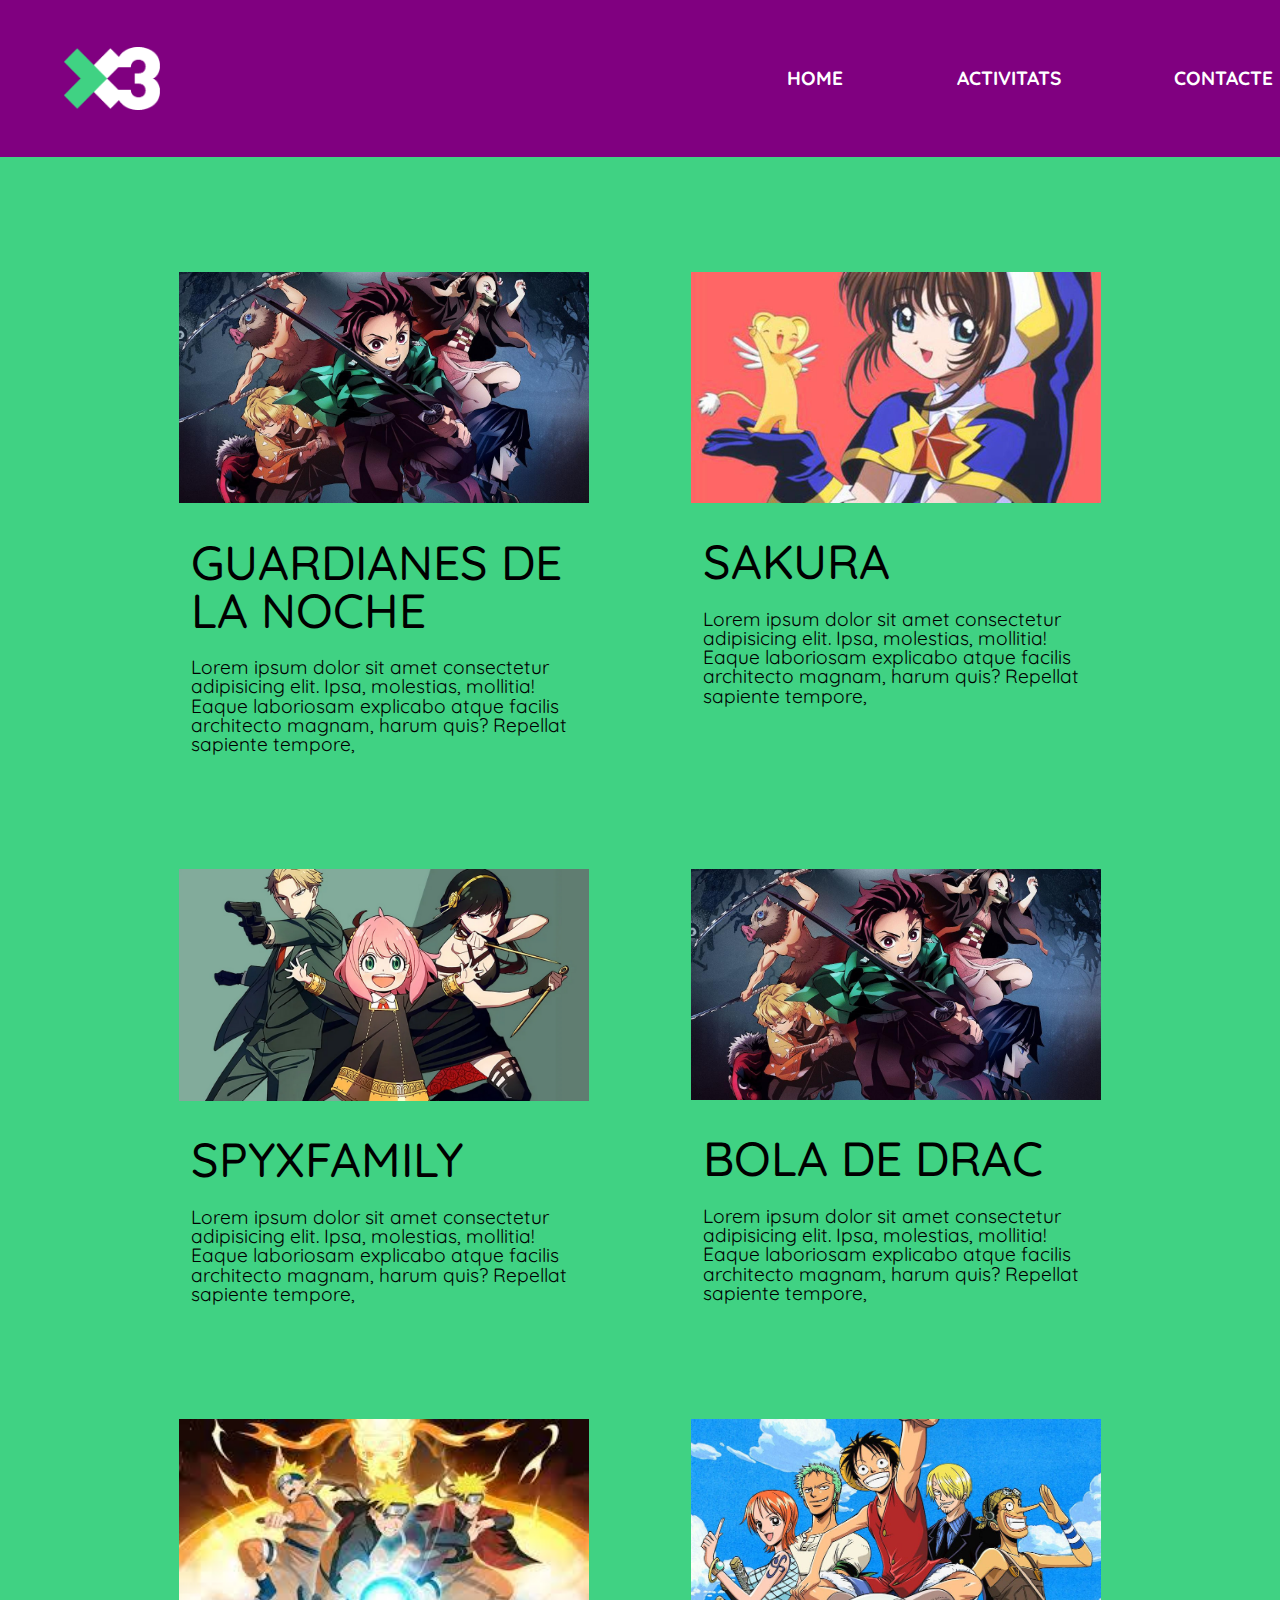
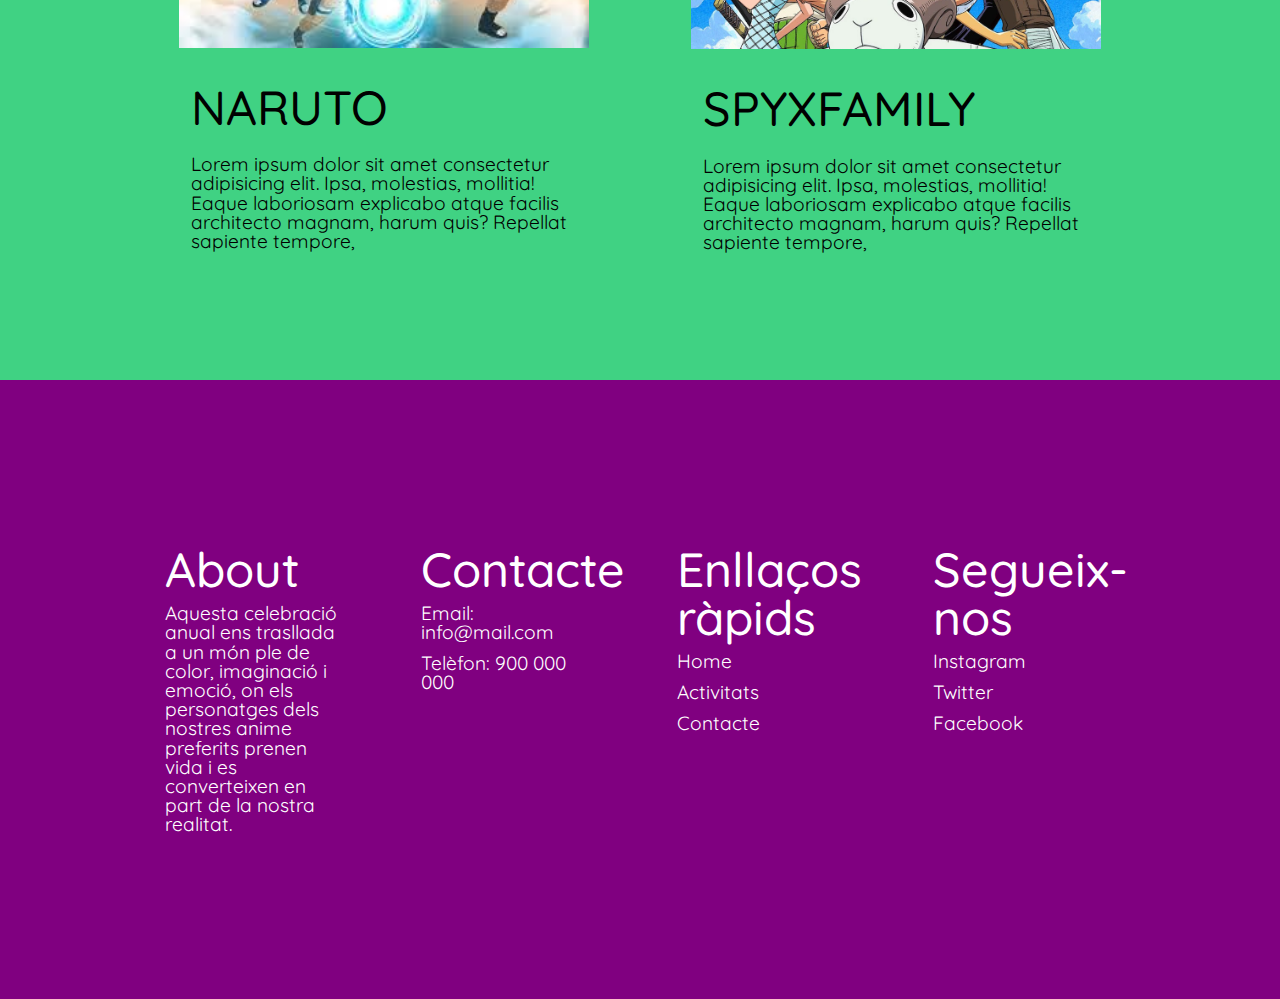
<file: activitats.html>
<!DOCTYPE html>
<html lang="ca">
   <head>
      <meta charset="utf-8">
      <meta name="author" content="Karla Monera">
      <meta name="viewport" content="width=device-width, initial-scale=1.0">
      <meta http-equiv="refresh" content="30">
      <meta name="description" content="Desplegables">
      <meta name="keywords" content="Desplegables">
      <title>Activitats</title>
      <link rel="stylesheet" href="css/reset.css">
      <link rel="stylesheet" href="css/style.css">
      <link rel="preconnect" href="https://fonts.googleapis.com">
      <link rel="preconnect" href="https://fonts.gstatic.com" crossorigin>
      <link href="https://fonts.googleapis.com/css2?family=Quicksand:wght@300..700&display=swap" rel="stylesheet">
   </head>

<body>
   



         <!-- 01 _ ENCABEZADO --------------------------------->

      <header>
         <!-- caja izquierda: logotipo -->
         <div id="logotipo"><img src="img/logo.gif" alt=""></div>

         <!-- caja derecha: nav o menu -->
         <nav>
            <ul id="menu">
               <li class="linksmenu"><a href="index.html">HOME</a></li>
               <li class="linksmenu"><a href="#">ACTIVITATS</a></li>
               <li class="linksmenu"><a href="formulari.html">CONTACTE</a></li>
            </ul>
         </nav>
      </header>




         <!-- 05 _ ACTIVIDADES --------------------------------->

         <div id="actividades">
         <div class="act">
            <img src="img/guardiansdelanit.jpg" alt="Guardians de la Nit">
            <h2>GUARDIANES DE LA NOCHE</h2>
            <p>Lorem ipsum dolor sit amet consectetur adipisicing elit. Ipsa, molestias, mollitia! Eaque laboriosam explicabo atque facilis architecto magnam, harum quis? Repellat sapiente tempore,</p>
         </div>

         <div class="act">
            <img src="img/sakura.jpg" alt="Guardians de la Nit">
            <h2>SAKURA</h2>
            <p>Lorem ipsum dolor sit amet consectetur adipisicing elit. Ipsa, molestias, mollitia! Eaque laboriosam explicabo atque facilis architecto magnam, harum quis? Repellat sapiente tempore,</p>
         </div>

         <div class="act">
            <img src="img/spyxfamily.PNG" alt="Guardians de la Nit">
            <h2>SPYXFAMILY</h2>
            <p>Lorem ipsum dolor sit amet consectetur adipisicing elit. Ipsa, molestias, mollitia! Eaque laboriosam explicabo atque facilis architecto magnam, harum quis? Repellat sapiente tempore,</p>
         </div>

         <div class="act">
            <img src="img/guardiansdelanit.jpg" alt="Guardians de la Nit">
            <h2>BOLA DE DRAC</h2>
            <p>Lorem ipsum dolor sit amet consectetur adipisicing elit. Ipsa, molestias, mollitia! Eaque laboriosam explicabo atque facilis architecto magnam, harum quis? Repellat sapiente tempore,</p>
         </div>
         
         <div class="act">
            <img src="img/naruto.jpg" alt="Guardians de la Nit">
            <h2>NARUTO</h2>
            <p>Lorem ipsum dolor sit amet consectetur adipisicing elit. Ipsa, molestias, mollitia! Eaque laboriosam explicabo atque facilis architecto magnam, harum quis? Repellat sapiente tempore,</p>
         </div>

         <div class="act">
            <img src="img/onepiece.jpg" alt="Guardians de la Nit">
            <h2>SPYXFAMILY</h2>
            <p>Lorem ipsum dolor sit amet consectetur adipisicing elit. Ipsa, molestias, mollitia! Eaque laboriosam explicabo atque facilis architecto magnam, harum quis? Repellat sapiente tempore,</p>
         </div>
      </div>





      <!-- 04 _ FOOTER -->
      <footer>
         <div class="footer-caixa">

            <div class="footer-section about">
                <h2>About</h2>
            <p>Aquesta celebració anual ens trasllada a un món ple de color, imaginació i emoció, on els personatges dels nostres anime preferits prenen vida i es converteixen en part de la nostra realitat.</p>
            </div>

            <div class="footer-section contacte">
               <h2>Contacte</h2>
               <p>Email:
               info@mail.com</p>
               <p>Telèfon:
               900 000 000</p>
            </div>

            <div class="footer-section links">
               <h2>Enllaços ràpids</h2>
               <p>Home</p>
               <p>Activitats</p>
               <p>Contacte</p>
</div>
            <div class="footer-section segueixnos">
               <h2>Segueix-nos</h2>
               <p>Instagram</p>
               <p>Twitter</p>
               <p>Facebook</p>

            
               </div>

         </div>
      </footer>

   </body>

</html>
</file>
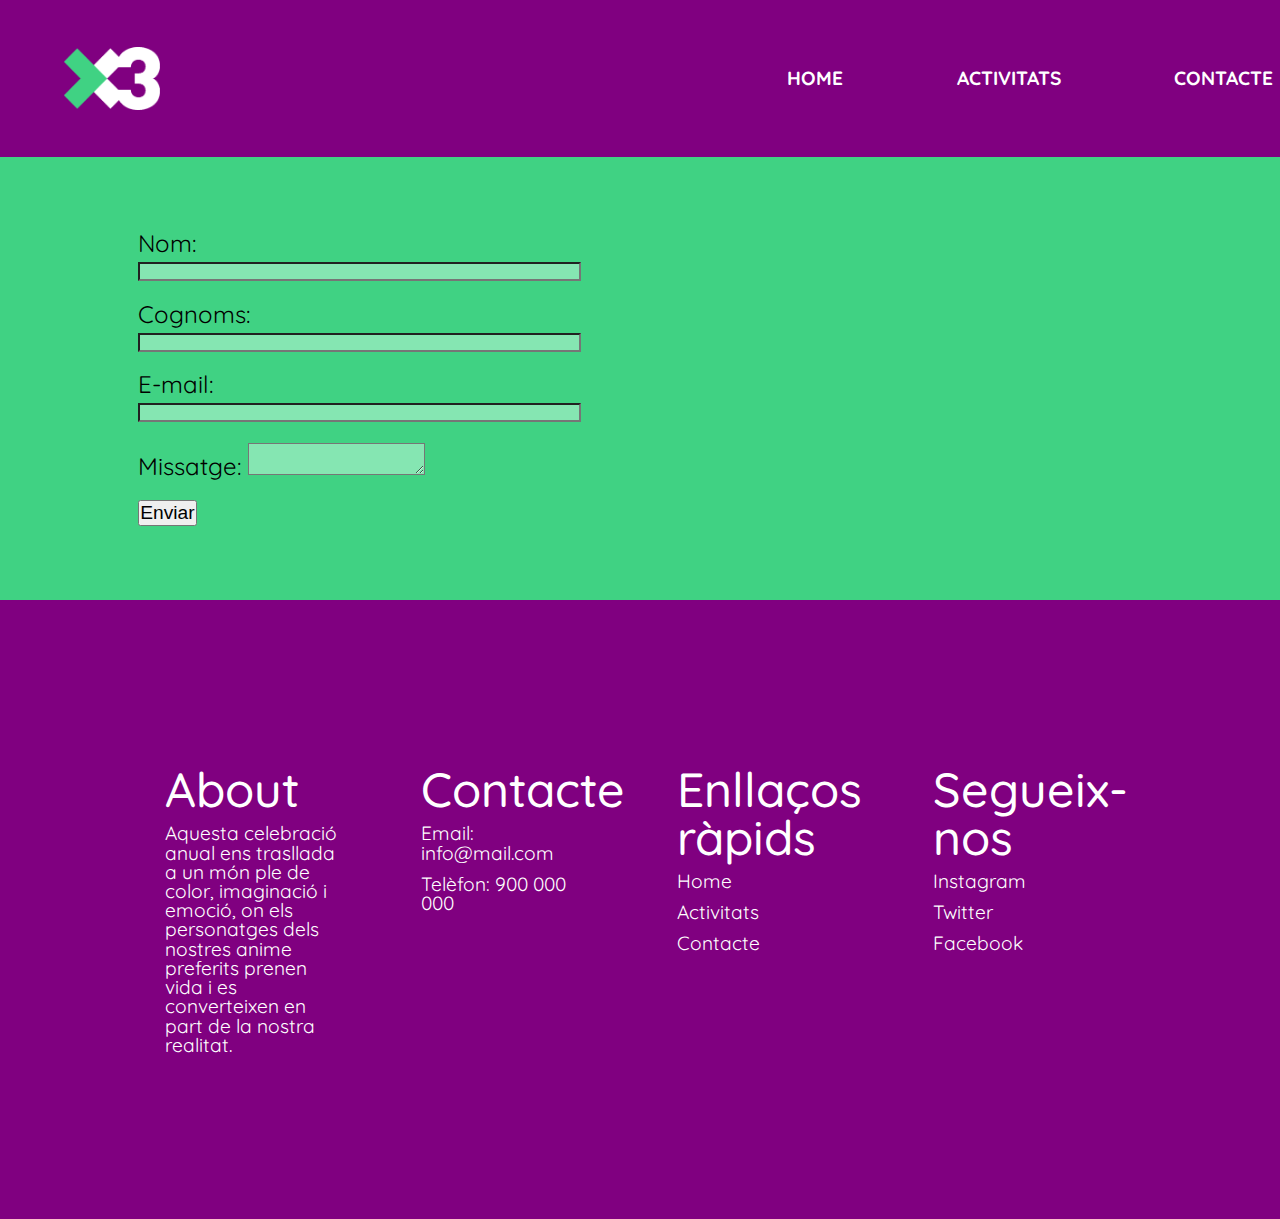
<file: formulari.html>
<!DOCTYPE html>
<html lang="ca">
   <head>
      <meta charset="utf-8">
      <meta name="author" content="Karla Monera">
      <meta name="viewport" content="width=device-width, initial-scale=1.0">
      <meta http-equiv="refresh" content="30">
      <meta name="description" content="Desplegables">
      <meta name="keywords" content="Desplegables">
      <title>Formulari</title>
      <link rel="stylesheet" href="css/reset.css">
      <link rel="stylesheet" href="css/style.css">
      <link rel="preconnect" href="https://fonts.googleapis.com">
      <link rel="preconnect" href="https://fonts.gstatic.com" crossorigin>
      <link href="https://fonts.googleapis.com/css2?family=Quicksand:wght@300..700&display=swap" rel="stylesheet">
   </head>

<body>
   



         <!-- 01 _ ENCABEZADO ------------------------------------>

      <header>
         <!-- caja izquierda: logotipo -->
         <div id="logotipo"><img src="img/logo.gif" alt=""></div>

         <!-- caja derecha: nav o menu -->
         <nav>
            <ul id="menu">
               <li class="linksmenu"><a href="index.html">HOME</a></li>
               <li class="linksmenu"><a href="activitats.html">ACTIVITATS</a></li>
               <li class="linksmenu"><a href="#">CONTACTE</a></li>
            </ul>
         </nav>
      </header>





      <!-- 06 _ FORMULARI ------------------------------------>

      <div class="formulari">
         <div class="formulari-section">
            <form action="">
               <ul>

                  <li>
                     <label for="name">Nom:</label>
                     <input type="text" name="user_name">
                  </li>

                  <li>
                     <label for="name">Cognoms:</label>
                     <input type="text" name="user_name">
                  </li>

                  <li>
                     <label for="mail">E-mail:</label>
                     <input type="email" name="user_mail">
                  </li>

                  <li>
                     <label for="msg">Missatge:</label>
                     <textarea name="user_message"></textarea>
                  </li>

                  <li class="boto">
                     <button type="submit">
                        Enviar
                     </button>
                  </li>

               </ul>
            </form>
         </div>

         <div class="mapa-section">
            <iframe src="https://www.google.com/maps/embed?pb=!1m18!1m12!1m3!1d2991.534977914666!2d2.18969307609337!3d41.42761219349894!2m3!1f0!2f0!3f0!3m2!1i1024!2i768!4f13.1!3m3!1m2!1s0x12a4bcd1b2e901db%3A0x551032b670f41412!2sEASD%20Llotja%20-%20Sant%20Andreu%20-%20Escuela%20Superior%20de%20Dise%C3%B1o%20y%20Artes!5e0!3m2!1ses!2ses!4v1712069925728!5m2!1ses!2ses" width="100%" height="100%%" style="border:0;" allowfullscreen="" loading="lazy" referrerpolicy="no-referrer-when-downgrade"></iframe>
         </div>
         
      </div>





      <!-- 04 _ FOOTER -------------------------------------->

      <footer>
         <div class="footer-caixa">

            <div class="footer-section about">
                <h2>About</h2>
            <p>Aquesta celebració anual ens trasllada a un món ple de color, imaginació i emoció, on els personatges dels nostres anime preferits prenen vida i es converteixen en part de la nostra realitat.</p>
            </div>

            <div class="footer-section contacte">
               <h2>Contacte</h2>
               <p>Email:
               info@mail.com</p>
               <p>Telèfon:
               900 000 000</p>
            </div>

            <div class="footer-section links">
               <h2>Enllaços ràpids</h2>
               <p>Home</p>
               <p>Activitats</p>
               <p>Contacte</p>
            </div>
            <div class="footer-section segueixnos">
               <h2>Segueix-nos</h2>
               <p>Instagram</p>
               <p>Twitter</p>
               <p>Facebook</p>

            
               </div>

         </div>
      </footer>

   </body>

</html>
</file>
<file: css/style.css>
*{
box-sizing: border-box;
margin: 0;
padding: 0;
}

body {
	overflow-x: hidden;
 	font-family: "Quicksand", sans-serif;
  	font-optical-sizing: auto;
  	font-style: normal;
}



/*		01 ENCABEZADO -----------------------------------*/

header {
	width: 100%;
	height: auto;
	background-color: purple;
	display: flex;
}

/*		caja izquierda ----*/

#logotipo {
	width: 50%;
	height: auto;
/*	background-color: hotpink;*/
	padding: 0% 0% 0% 5%;
	display: flex;
	align-items: center;
}

#logotipo img{
	width: 6rem;
}

/*		caja derecha -------*/

nav {
	width: 50%;
	display: flex;
/*	background-color: yellowgreen;*/
}

#menu {
	width: auto;
	display: flex;
	justify-content: space-evenly;
	flex-direction: row;
	list-style: none;
	padding: 3vh 0vh 3vh 10vh;
}

.linksmenu {
	width: auto;
	margin: 10% 10%;
	font-weight: bold;
	font-size: 1.2rem;
}

.linksmenu a {
	width: auto;
	margin: 0px 15px;
	text-decoration: none;
	color: white;
}

.linksmenu a:hover{
	text-decoration: underline;
	text-decoration-thickness: 4px;
}




/*		02 HERO AMARILLO (video) -----------------------*/

hero {
    position: relative;
    width: 100vw;
    height: 100vh;
    background-color: cyan;
    display:flex;
    color:white;
    /background-image: url('../Media/hero.gif'); 
    background-size: cover;
    background-position: center;
    background-repeat: no-repeat;/
    display: flex;
    flex-direction: column;
    align-items: center;
    justify-content: center;
}

video {
    position: absolute;
    top: 0;
    left: 0;
    width: 100%;
    height: 100%;
    object-fit: cover;
}



/*		03 ABOUT  --------------------------------------*/

#about {
	width: 100vw;
	height: auto;
	background-color: #40d283;
	display: flex;
	padding: 10%;
	flex-direction: row;
}

h2 {
	font-size: 3rem;
	font-weight: 500;
	padding: 3%;
}

p {
	font-size: 1.2rem;
	padding: 3%;
}



/*		04 FOOTER --------------------------------------*/

footer {
	background-color: purple;
	padding: 10%;
	color: white;
}

.footer-caixa {
	display: flex;
	flex-wrap: wrap;
	justify-content: space-between;
}

.footer-section {
	width: 25%;
	padding: 3%;
}




/*		05 ACTIVIDADES ----------------------------------*/

#actividades {
    width: 100vw;
    height: auto;
    background-color: #40d283;
    display: flex;
    flex-direction: row;
    flex-wrap: wrap;
    justify-content: space-between;
    padding: 5% 10% 5% 10%;
}

.act {
    width: 50%;
    height: auto;
    padding: 5%;
/*    padding-bottom: 10%;*/
}

.act img {
    width: 100%;
    padding-bottom: 5%;
}




/*		06 FORMULARI ------------------------------------*/

.formulari {
	width: 100%;
	height: auto;
	background-color: #40d283;
	display: flex;
	flex-wrap: wrap;
	justify-content: space-between;
	flex-direction: row;
	padding: 5% 10% 5% 10%;
}

.formulari-section {
	width: 50%;
	font-size: 1.5rem;
}

.mapa-section {
	width: 50%;
	padding-left: 10%;
}

ul {
	list-style: none;
}

li {
	padding: 2%
}

button {
	font-size: 1.2rem;
}

input {
	background-color: #85e6b2;
	width: 90%;
}

textarea {
	background-color: #85e6b2;
}




/*		07 MEDIAQUERIE ------------------------------------*/

@media screen and (max-width: 880px) {
	
	header {
		flex-direction: column;
		padding-top: 10%;
	}

	nav {
		.linksmenu a {
			font-size: 2rem;
			line-height: 4rem;
		}
	}

	#logotipo img {
		height: auto;
	}

	#logotipo {
		display: flex;
		justify-content: flex-start;
		padding-left: 120px;
	}

	#menu {
		display: flex;
		flex-direction: column;
	}

	#about {
		flex-direction: column;
		padding: 5%;
	}

	.footer-caixa {
		flex-direction: column;
	}

	.footer-section {
		width: 100%;
		padding: 5% 0% 0% 0;
	}

/*	p {
    font-size: 2rem;
    }

  	a {
    font-size: 2rem;
	}

	a:hover {
    font-size: 2rem;
    text-decoration-line: underline;
	}*/


/*	MEDIAQUERIES MBL activitats.HTML*/
/*	#actividades {
	flex-direction: column;
	}

	.act {
	width: 100%;
	}*/



/*		MEDIAQUERIES FORMULARI -----*/



/*		MEDIAQUERIES FORMULARI -----*/
	.formulari {
		flex-direction: column;
	}

	.formulari-section {
		width: 100%;
	}

	.mapa {
		width: 100%;
		padding-left: 0px;
	}


}
</file>
